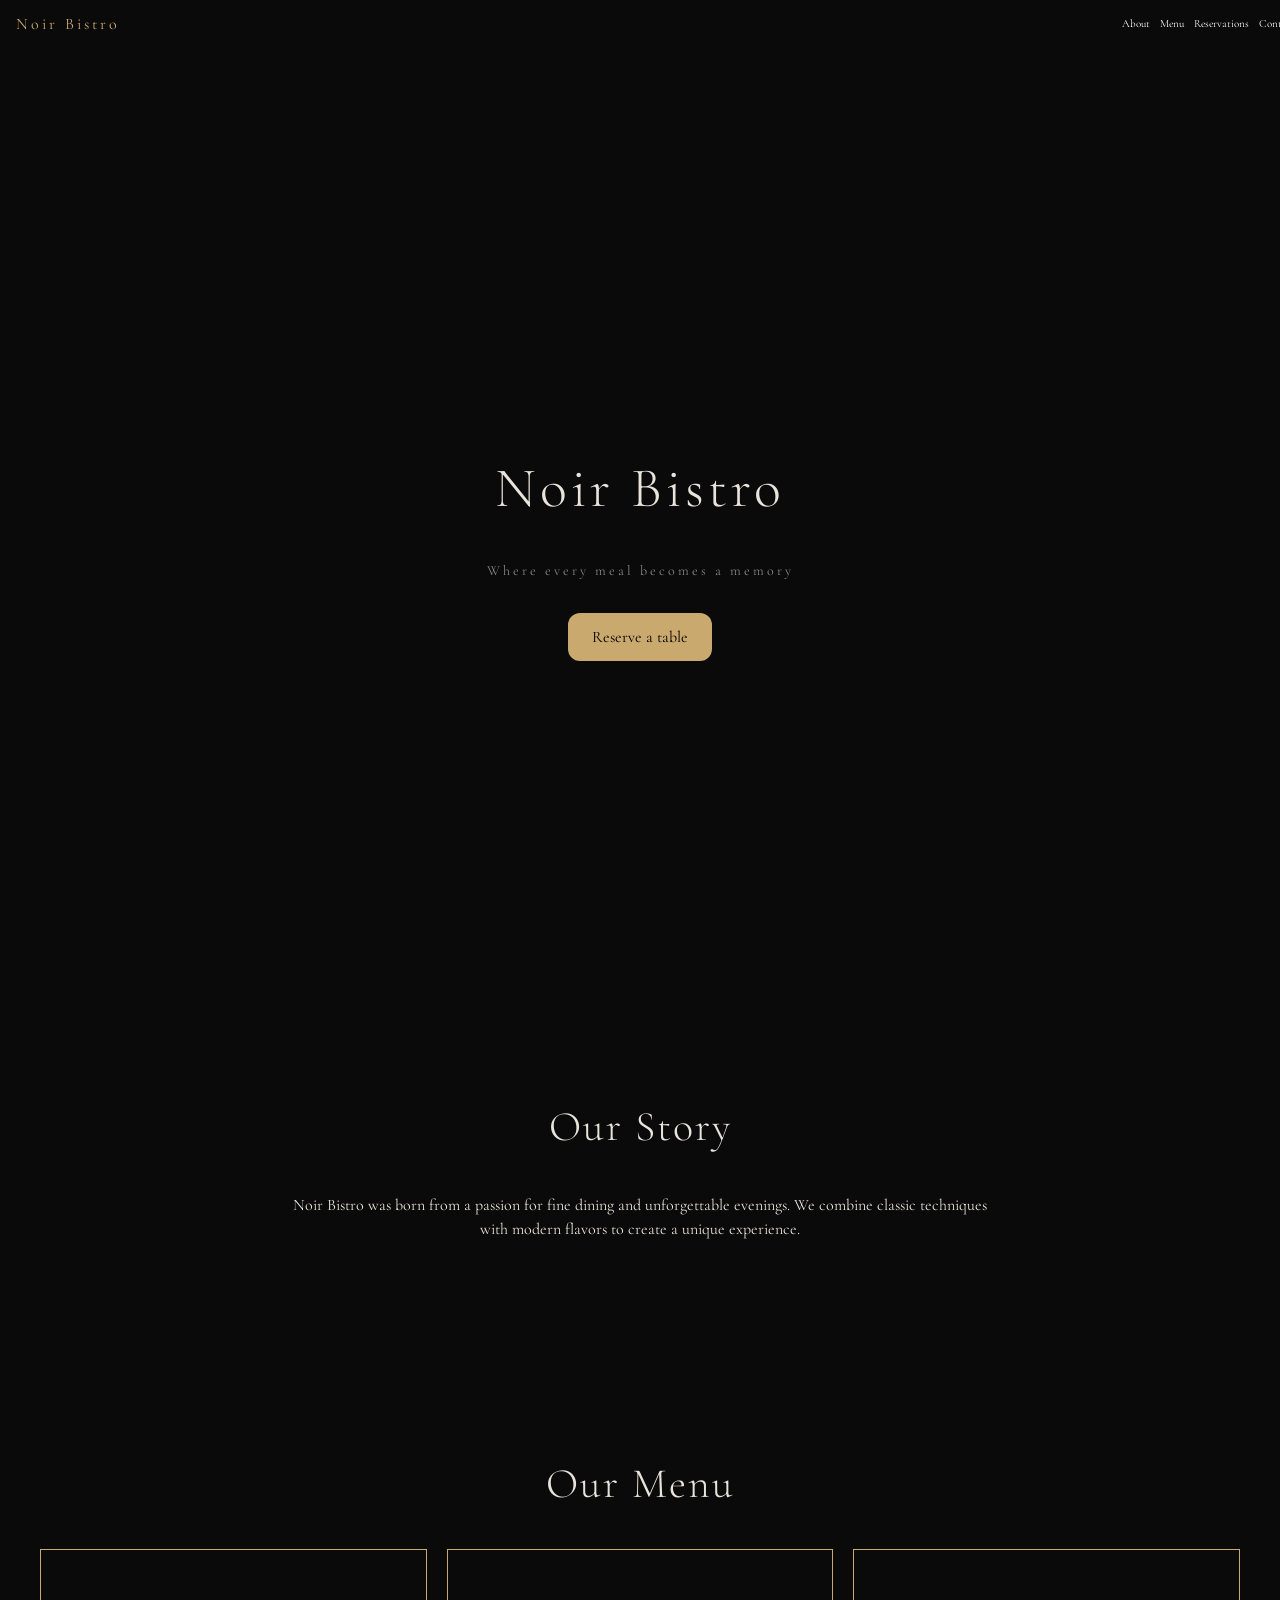
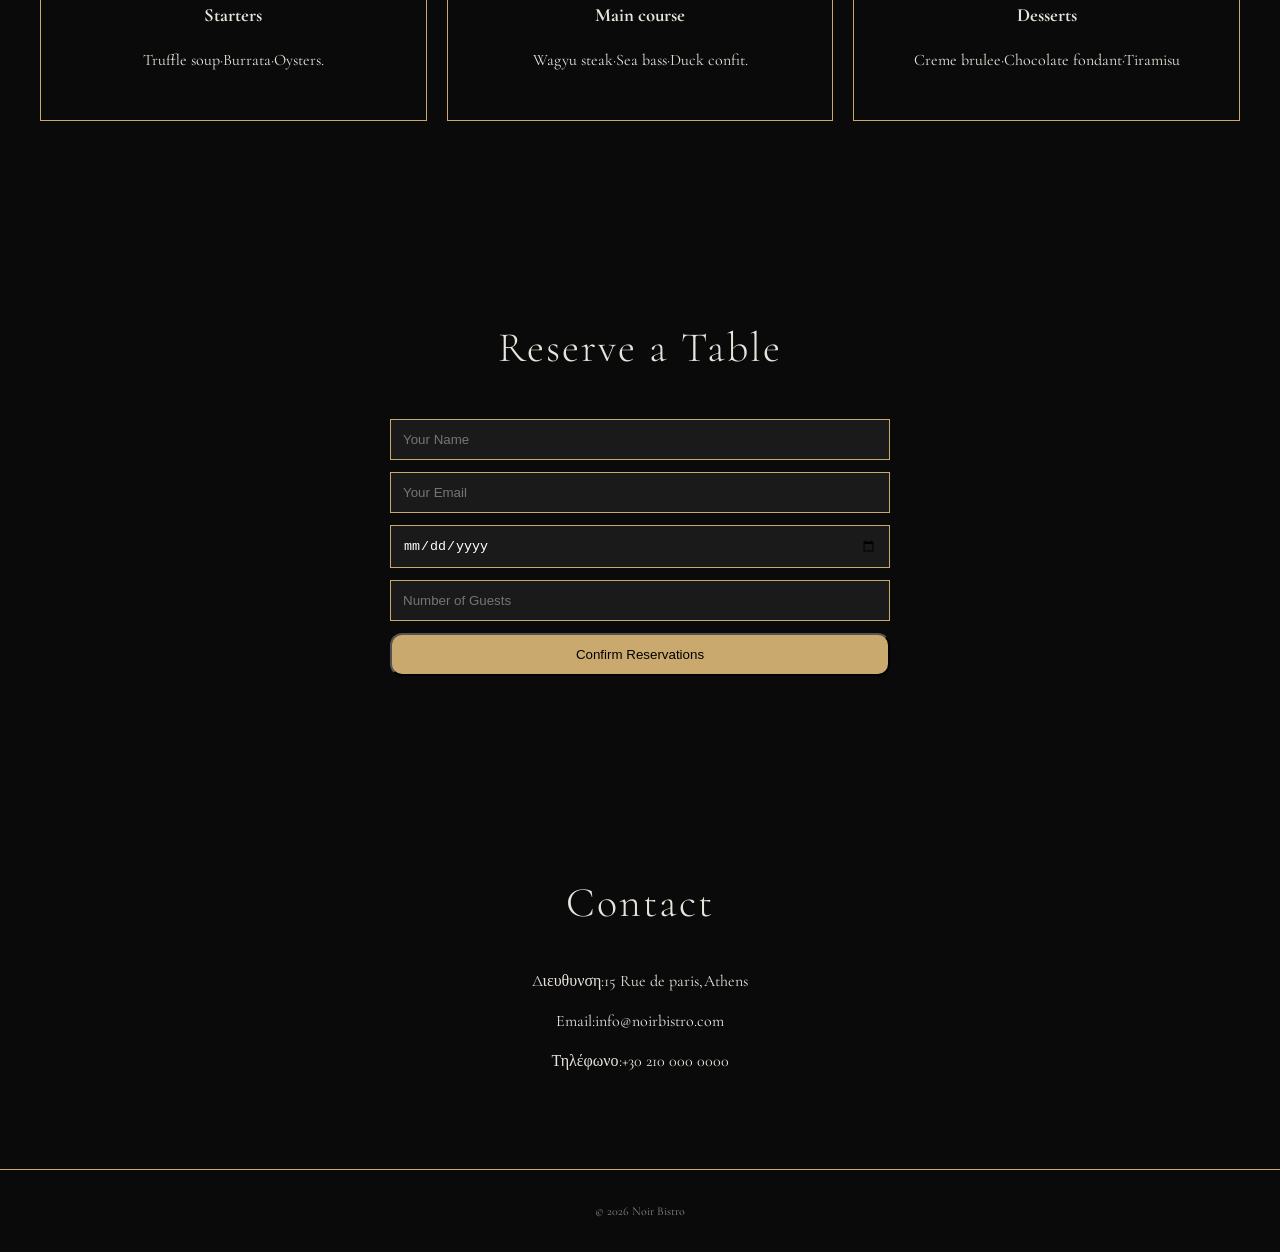
<file: index.html>
<!DOCTYPE html>
<html lang="el">
<head>
    <meta charset="UTF-8">
    <meta name="viewport" content="width=device-width,initial-scale=1.0">
    <title>Noir-bistro</title>
    <link href="https://fonts.googleapis.com/css2?family=Cormorant+Garamond:ital,wght@0,300;0,600;1,300&display=swap" rel="stylesheet">    <link rel="stylesheet" href="restaurant.css">
</head>

<body>

<header>
   <div class="logo">Noir Bistro</div>
   <nav>
    <a href="#about">About</a>
    <a href="#menu">Menu</a>
    <a href="#reservations">Reservations</a>
    <a href="#contact">Contact</a>
   </nav>
</header>

<main>

    <section class="hero">
        <h1>Noir Bistro</h1>
        <p>Where every meal becomes a memory</p>
        <a href="#reservations" class="btn">Reserve a table</a>

    </section>

    <section id="about" class="about">
         <h2>Our Story</h2>
         <p>Noir Bistro was born from a passion for fine dining and unforgettable evenings. We combine classic techniques with modern flavors to create a unique experience.</p>

    </section>

    <section id="menu" class="menu">
            <h2>Our Menu</h2>
         <div class="menu-grid">    
         <div class="menu-item">
            <h3>Starters</h3>
            <p>
                Truffle soup·Burrata·Oysters.
            </p>
         </div>
        
         <div class="menu-item">
            <h3>Main course</h3>
            <p>
                Wagyu steak·Sea bass·Duck confit.
            </p>
         </div>

         <div class="menu-item">
             <h3>Desserts</h3>
             <p>
                Creme brulee·Chocolate fondant·Tiramisu
             </p>
         </div>
         </div>
    </section>

    <section id="reservations" class="reservations">
        <h2>Reserve a Table</h2>
        <form class="reservation-form">
          <input type="text" placeholder="Your Name">
          <input type="email" placeholder="Your Email">
          <input type="date">
          <input type="number" placeholder="Number of Guests" min="1" max="10">
          <button type="submit" class="btn">Confirm Reservations</button>
        </form>

    </section>

    <section id="contact" class="contact">
       <h2>Contact</h2>
       <p>Διευθυνση:15 Rue de paris,Athens</p>
       <p>Email:info@noirbistro.com</p>
       <p>Τηλέφωνο:+30 210 000 0000</p>
    </section>

</main>


<footer>
    <p>&copy; 2026 Noir Bistro</p>
</footer>

</body>


</html>
</file>
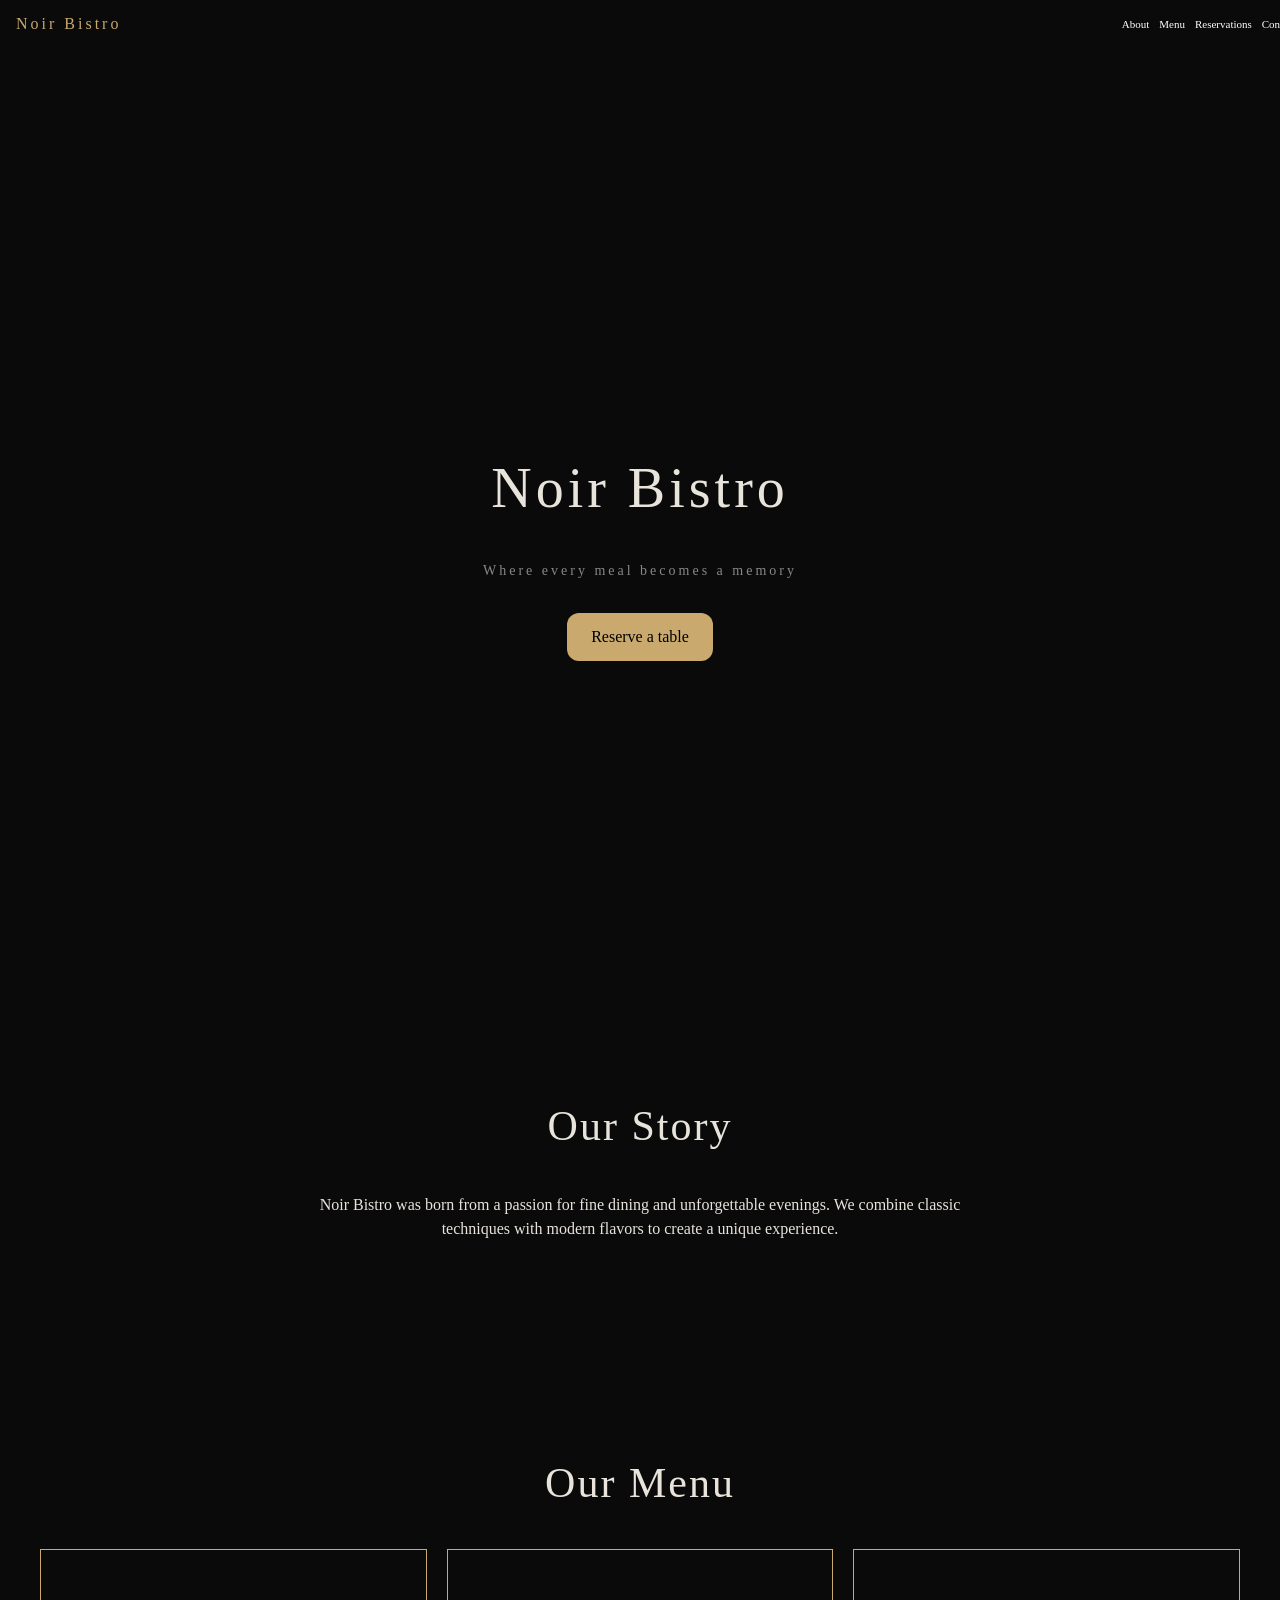
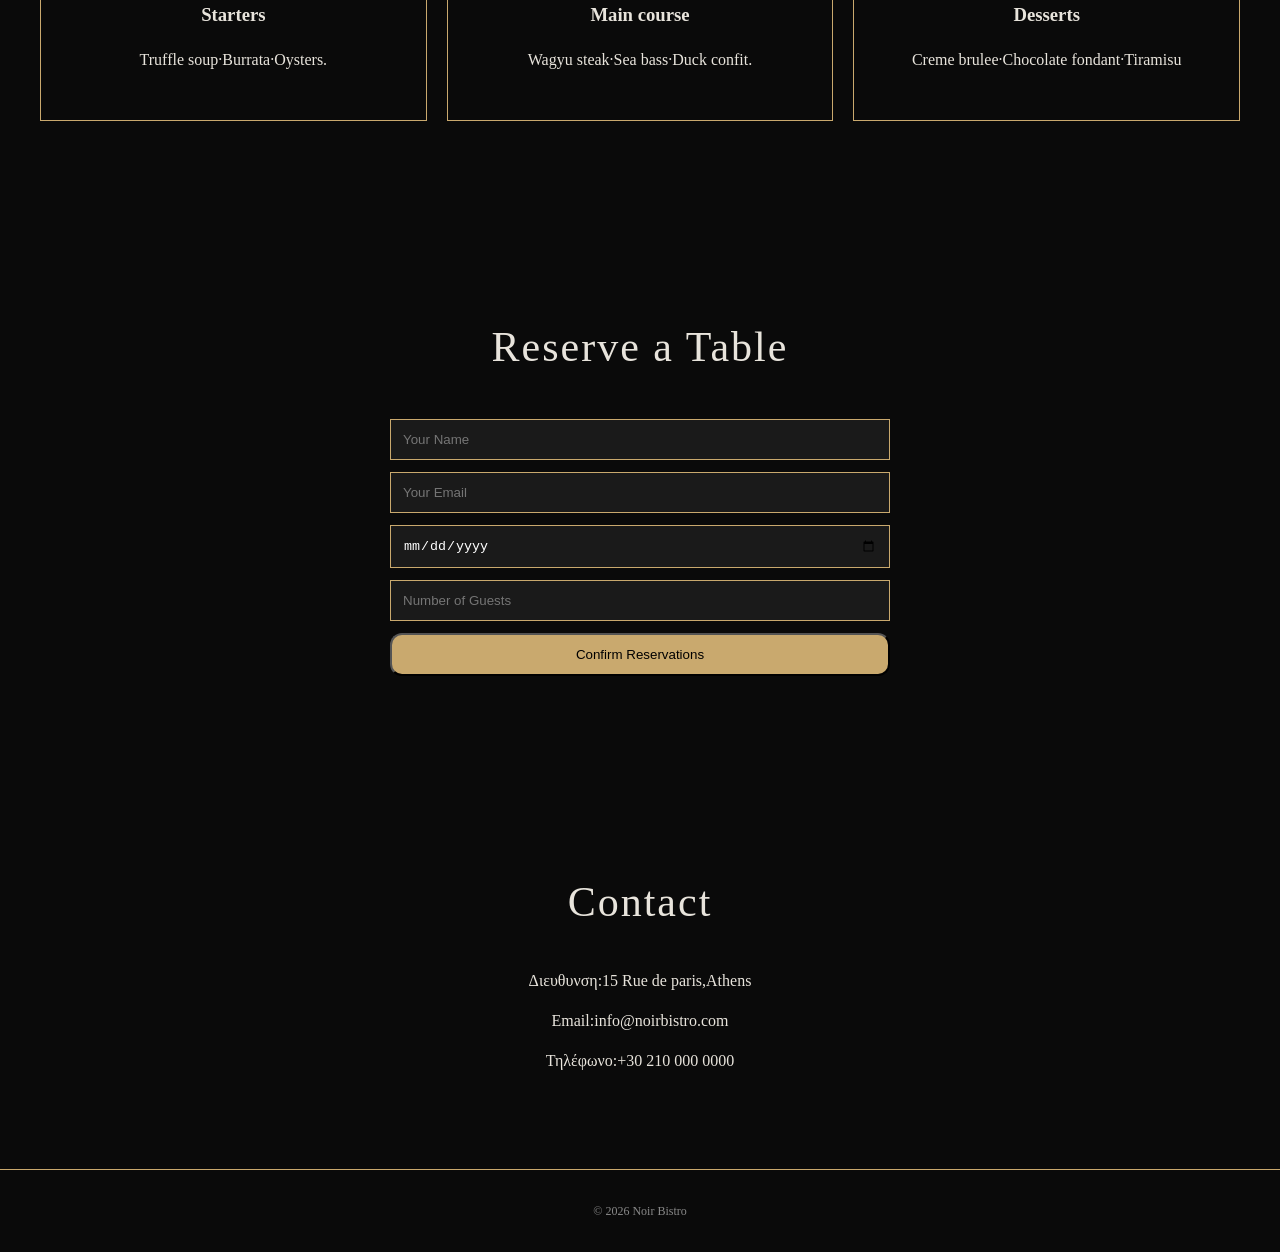
<file: restaurant.html>
<!DOCTYPE html>
<html lang="el">
<head>
    <meta charset="UTF-8">
    <meta name="viewport" content="width=device-width,initial-scale=1.0">
    <title>Restaurant</title>
    <link rel="stylesheet" href="restaurant.css">
</head>

<body>

<header>
   <div class="logo">Noir Bistro</div>
   <nav>
    <a href="#about">About</a>
    <a href="#menu">Menu</a>
    <a href="#reservations">Reservations</a>
    <a href="#contact">Contact</a>
   </nav>
</header>

<main>

    <section class="hero">
        <h1>Noir Bistro</h1>
        <p>Where every meal becomes a memory</p>
        <a href="#reservations" class="btn">Reserve a table</a>

    </section>

    <section id="about" class="about">
         <h2>Our Story</h2>
         <p>Noir Bistro was born from a passion for fine dining and unforgettable evenings. We combine classic techniques with modern flavors to create a unique experience.</p>

    </section>

    <section id="menu" class="menu">
            <h2>Our Menu</h2>
         <div class="menu-grid">    
         <div class="menu-item">
            <h3>Starters</h3>
            <p>
                Truffle soup·Burrata·Oysters.
            </p>
         </div>
        
         <div class="menu-item">
            <h3>Main course</h3>
            <p>
                Wagyu steak·Sea bass·Duck confit.
            </p>
         </div>

         <div class="menu-item">
             <h3>Desserts</h3>
             <p>
                Creme brulee·Chocolate fondant·Tiramisu
             </p>
         </div>
         </div>
    </section>

    <section id="reservations" class="reservations">
        <h2>Reserve a Table</h2>
        <form class="reservation-form">
          <input type="text" placeholder="Your Name">
          <input type="email" placeholder="Your Email">
          <input type="date">
          <input type="number" placeholder="Number of Guests" min="1" max="10">
          <button type="submit" class="btn">Confirm Reservations</button>
        </form>

    </section>

    <section id="contact" class="contact">
       <h2>Contact</h2>
       <p>Διευθυνση:15 Rue de paris,Athens</p>
       <p>Email:info@noirbistro.com</p>
       <p>Τηλέφωνο:+30 210 000 0000</p>
    </section>

</main>


<footer>
    <p>&copy; 2026 Noir Bistro</p>
</footer>

</body>


</html>
</file>
<file: restaurant.css>
body{
    margin:0;
    padding-top: 80px;
    font-family: 'Cormorant Garamond', serif;
    line-height: 1.5;
    background-color: #0a0a0a;
    color:#e8e4dc;
}

header{
    display:flex;
    justify-content:space-between;
    align-items:center;
    position:fixed;
    top:0;
    width:100%;
    background-color: #0a0a0a;
    padding:12px 16px;
}

nav{
    display:flex;
    gap:10px;
}

nav a{
    text-decoration:none;
    color:white;
    font-size:11px;
 }

 .logo{
    font-size:16px;
    color: #c9a96e;
    letter-spacing: 3px; }

 .hero{
    display:flex;
    flex-direction: column;
    justify-content: center;
    align-items: center;
    min-height: 100vh;
    text-align: center;
 }

 .hero h1{
    font-family: 'Cormorant Garamond', serif;
    font-size: 56px;
    font-weight: 300;
    letter-spacing: 4px;
    margin-bottom: 16px;
}
 .hero p{
   font-size:14px;
   letter-spacing:3px;
   color:#888;
   margin-bottom:32px;
 }

h2{
    font-family: 'Cormorant Garamond', serif;
    font-size: 42px;
    font-weight: 300;
    letter-spacing: 2px;
}
 .btn{
    background: #c9a96e;
    padding:12px 24px;
    border-radius:12px;
    color:black;
    text-decoration: none;
    transition:0.3s;
 }
 .btn:hover{
    transform:translateY(-5px);
    opacity:0.85;
 }

 .about{
    padding:80px 40px;
    margin:0 auto;
    max-width: 700px;
    text-align:center;
 }

 .menu{
    padding:80px 40px;
    text-align:center;
 }

 .menu-grid{
    display:flex;
    flex-direction: row;
    justify-content:center;
    gap:20px;
 }

 .menu-item{
    padding:32px;
    border:1px solid #c9a96e;
    flex:1;
    text-align:center;
    transition: 0.3s;
 }

 .menu-item:hover{
    transform: translateY(-5px);
    border:1px solid #e8d5b0;
 }

 .reservations{
    padding:80px 40px;
    text-align:center;
 }

 .reservation-form{
    display:flex;
    flex-direction:column;
    gap:12px;
    max-width:500px;
    margin:40px auto 0;
    transition:0.3s;
 }

 .reservation-form input{
    padding:12px;
    background:#1a1a1a;
    border:1px solid #c9a96e;
    color:white;
 }

 .reservation-form button:hover{
    opacity:0.85;
    transform:translateY(-3px);
    cursor:pointer;
 }

 .contact{
    padding:80px 40px;
    margin:0 auto;
    max-width: 700px;
    text-align:center;
 }

 footer{
    text-align:center;
    padding:20px;
    border-top:1px solid #c9a96e;
    color:#888;
    font-size:12px;
 }

 nav a:hover{
    color:#c9a96e;
    transition:color 0.3s;
 
 }

 @media(max-width:320px){
    header{
        flex-direction:column;
        gap:10px;
        align-items:center;
        padding:12px 16px;
    }

    .menu-grid{
        flex-direction:column;
    }

    .menu-item{
        width:100%;
    }

    .reservations-form{
        max-width:100%;
        padding:0 20px;
    }

    nav{
        flex-wrap:wrap;
        justify-content:center;
        font-size:12px;
    }
 }
</file>
